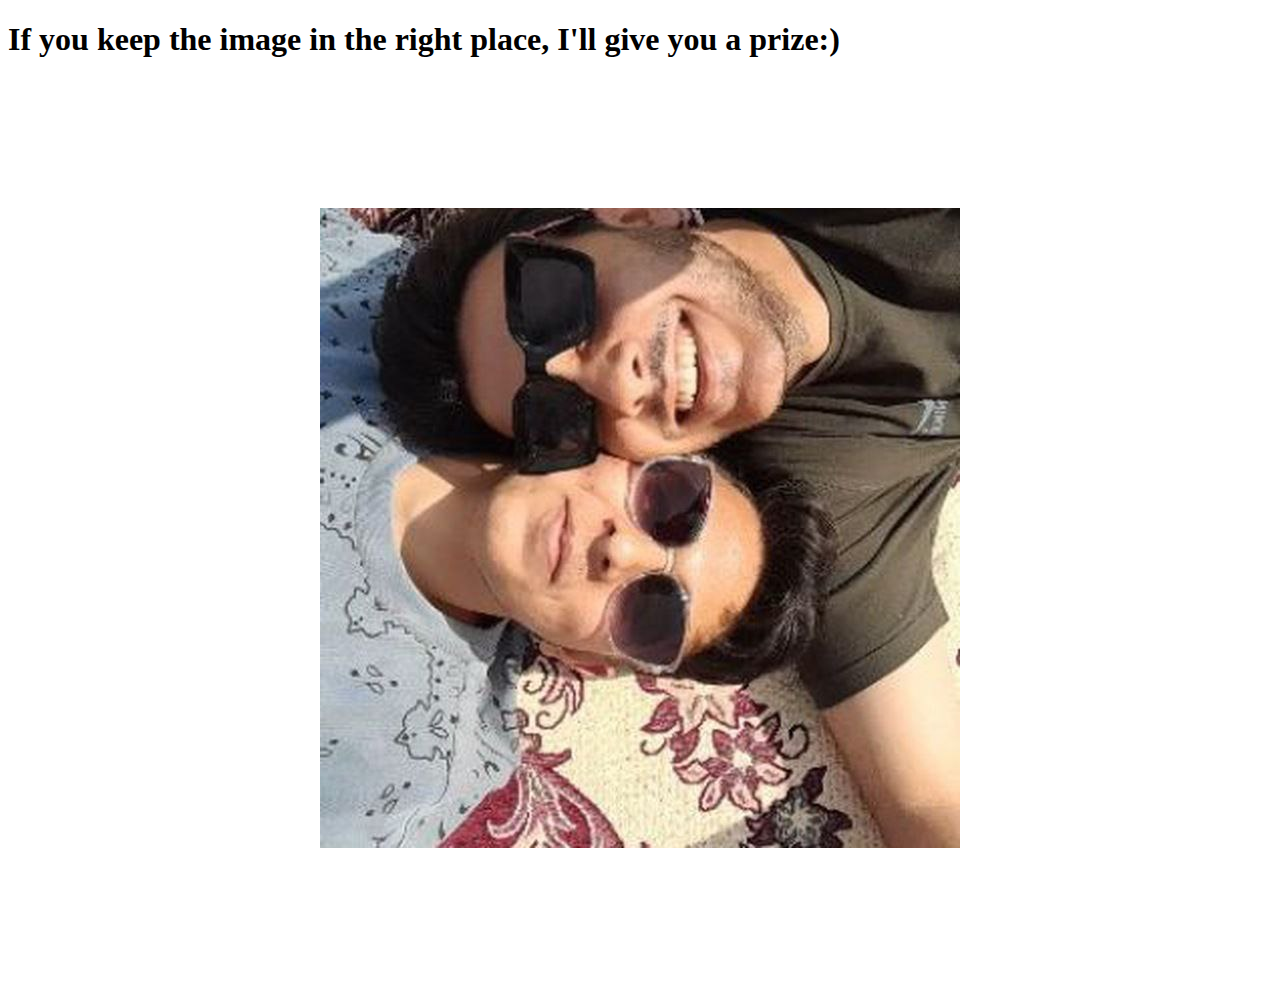
<file: pauseOnMouseOver/index.html>
<!DOCTYPE html>
<html lang="en">

<head>
    <meta charset="UTF-8">
    <meta name="viewport" content="width=device-width, initial-scale=1.0">
    <title>pause on mouse over</title>


    <link rel="stylesheet" href="./intertainment.css">
</head>

<body>


    <h1>
        If you keep the image in the right place, I'll give you a prize:)
    </h1>


    <section class="funny">
        <div class="pictiure">
            <img src="./imgs/pesar-khale.jpg" alt="***">
            <div class="game">
                <img src="./imgs/pesar-khale.jpg" alt="***">
            </div>
        </div>
    </section>

    
</body>

</html>
</file>
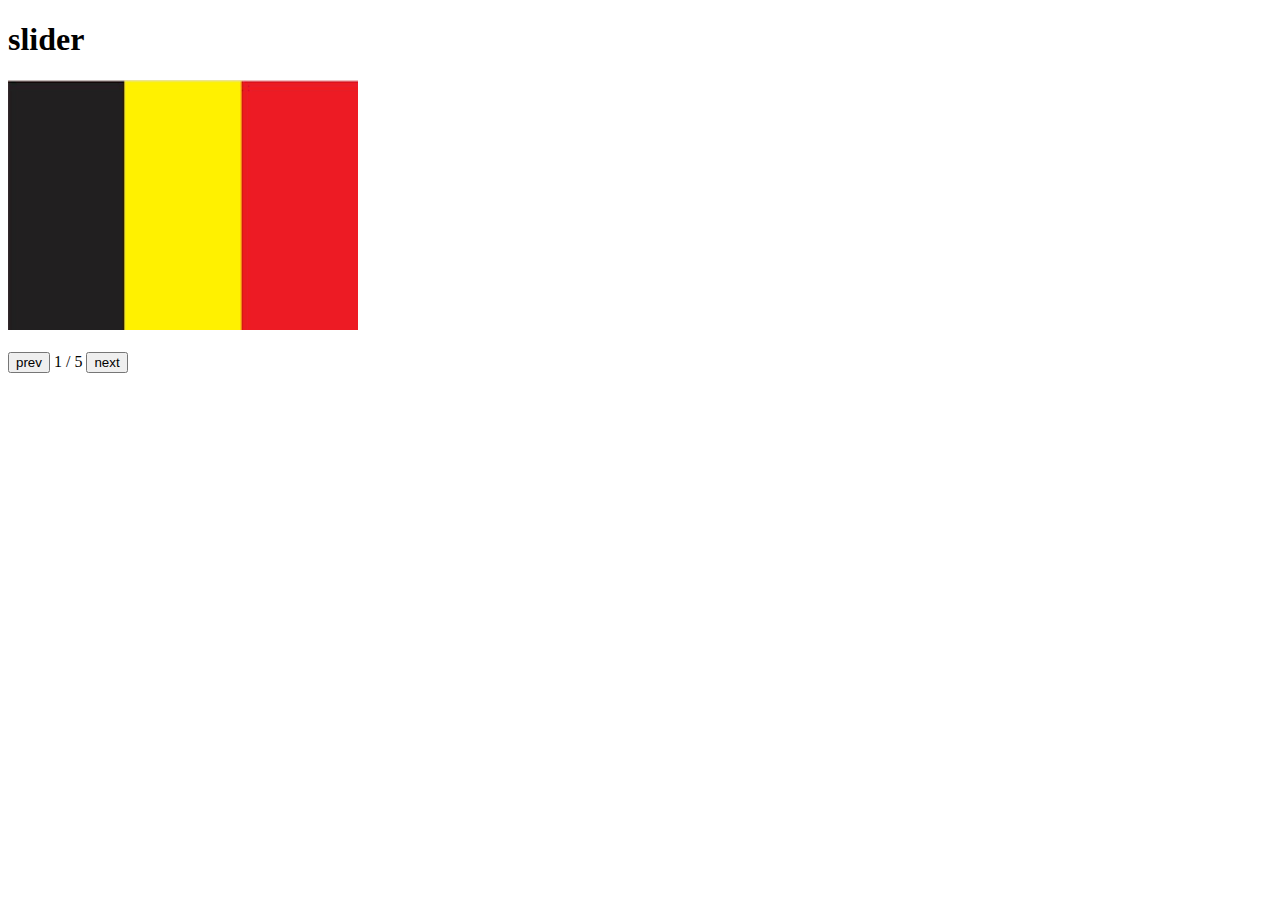
<file: slider/index.html>
<!DOCTYPE html>
<html lang="en">

<head>
    <meta charset="UTF-8">
    <meta name="viewport" content="width=device-width, initial-scale=1.0">
    <title>slider</title>


    <script src="./index.js" defer></script>
</head>

<body>
    <h1>slider</h1>
    <img class="season-pictiure" src="./imgs/1.png" alt="***" width="350px" height="250px">
    <br>
    <br>
    <button onclick="negativeDisplay()">prev</button>
    <span class="next" id="prev">1</span>
    /
    <span>5</span>
    <button onclick="positiveDisplay()">next</button>
</body>

</html>
</file>
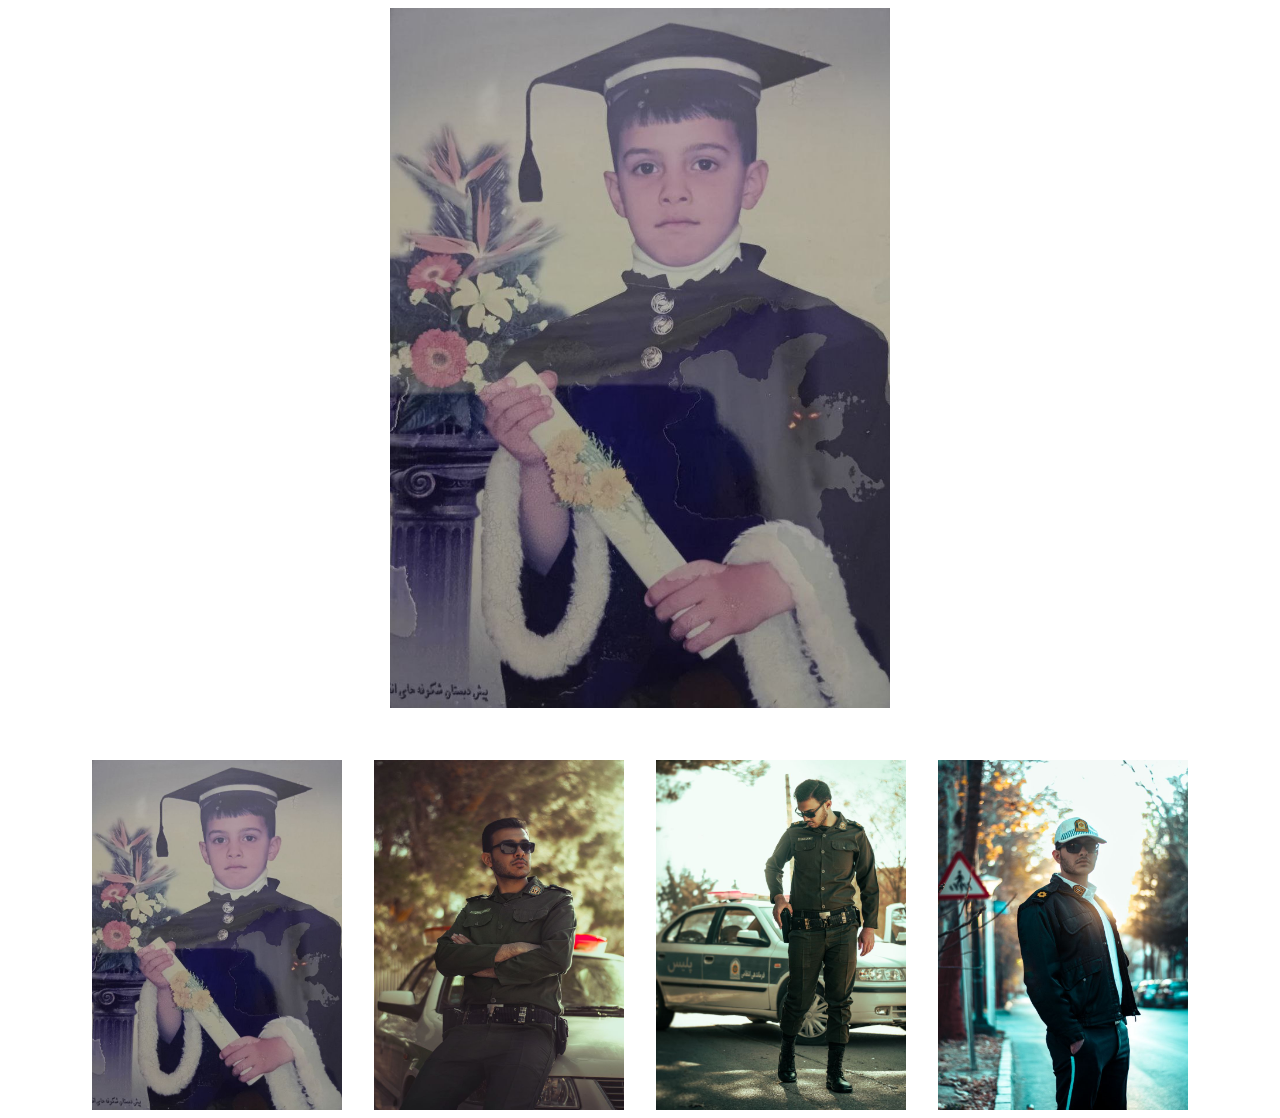
<file: thumbsGallery/index.html>
<!DOCTYPE html>
<html lang="en">

<head>
    <meta charset="UTF-8">
    <meta name="viewport" content="width=device-width, initial-scale=1.0">
    <title>thuumbs gallery</title>


    <script src="./index.js" defer></script>


    <link rel="stylesheet" href="./index.css">
</head>

<body>


    <div class="pictiure">
        <img src="./imgs/1.jpg" alt="***" width="500px" height="700px">
    </div>


    <section class="gallery">
        <img onclick="season1()" src="./imgs/1.jpg" alt="***" width="250px" height="350px">
        <img onclick="season2()" src="./imgs/2.jpg" alt="***" width="250px" height="350px">
        <img onclick="season3()" src="./imgs/3.jpg" alt="***" width="250px" height="350px">
        <img onclick="season4()" src="./imgs/4.jpg" alt="***" width="250px" height="350px">
    </section>
</body>

</html>
</file>
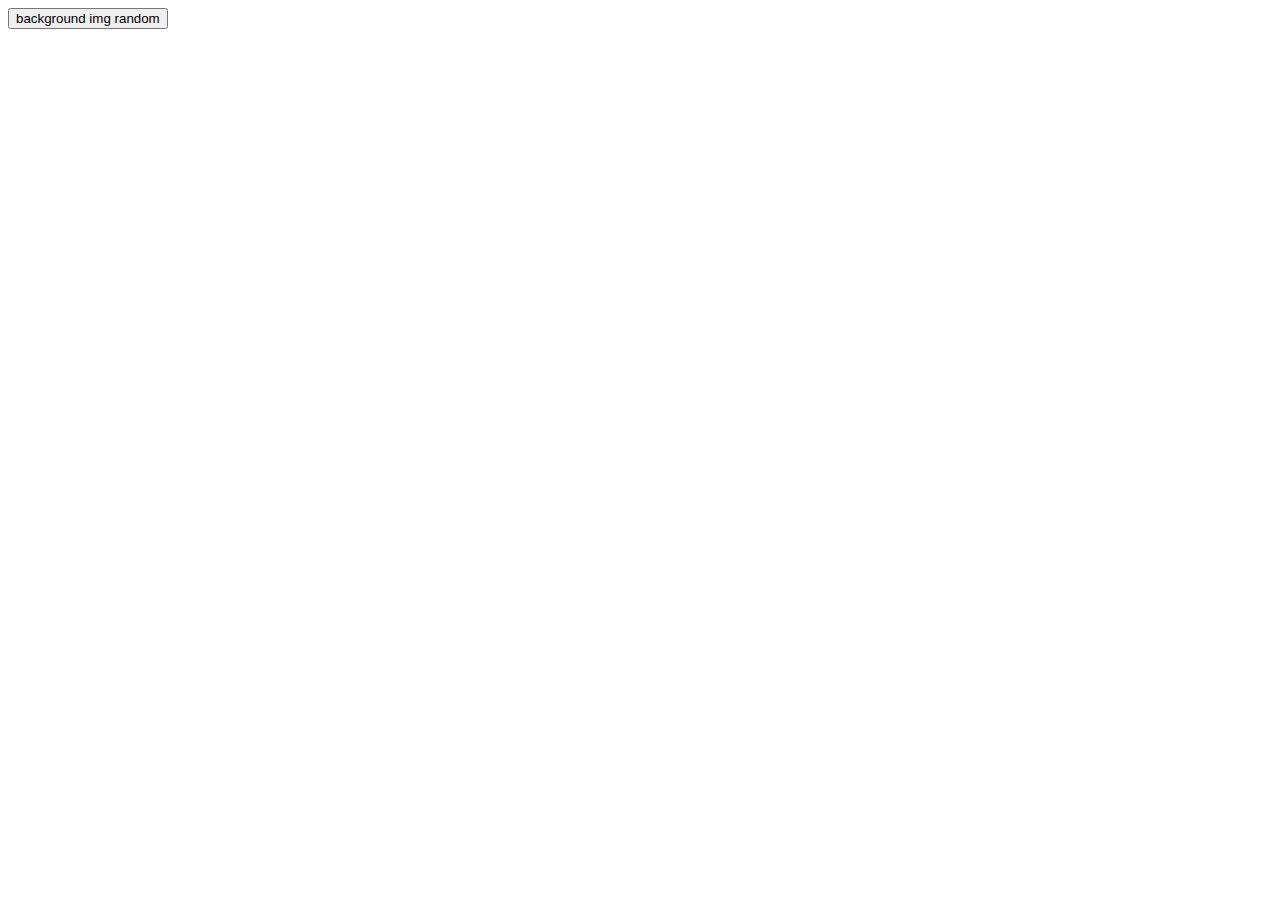
<file: bg-random/bg-random.html>
<!DOCTYPE html>
<html lang="en">

<head>
    <meta charset="UTF-8">
    <meta name="viewport" content="width=device-width, initial-scale=1.0">
    <title>background img random</title>


    <script src="./bg-random.js"></script>


    <style>
        body {
            background-size: cover;
            background-repeat: no-repeat;
        }
    </style>
</head>

<body>
    <button onclick="backgroundImgRandom()">background img random</button>
</body>

</html>
</file>
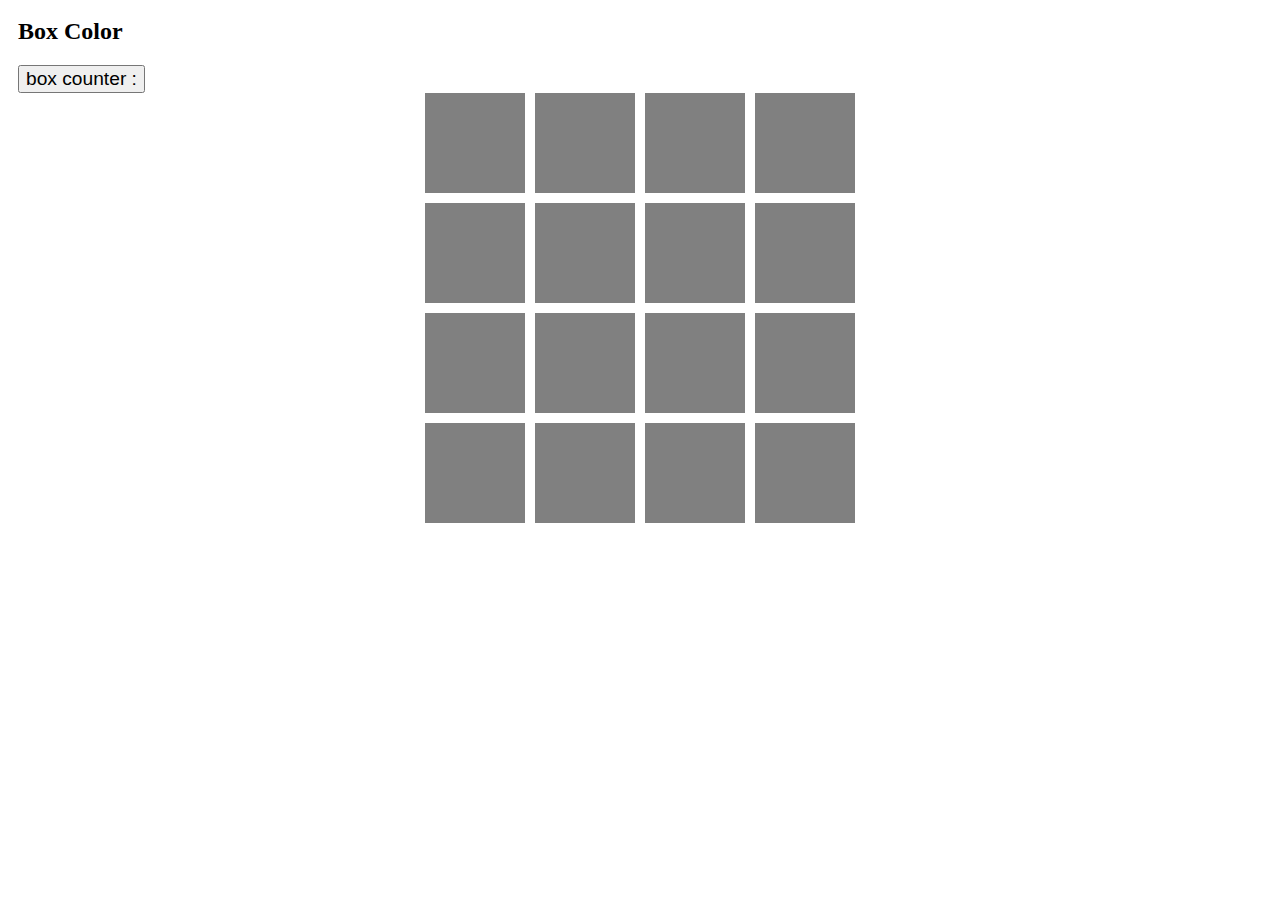
<file: color-box/box-color.html>
<!DOCTYPE html>
<html lang="en">

<head>
    <meta charset="UTF-8">
    <meta name="viewport" content="width=device-width, initial-scale=1.0">
    <title>color box</title>


    <link rel="stylesheet" href="./box-color.css">
    <script src="./box-color.js" defer></script>
</head>

<body>


    <h2>Box Color</h2>
    <button id="counter"> box counter : </button>
    <section>
        <div><span class="inside"></span> </div>
        <div><span class="inside"></span> </div>
        <div><span class="inside"></span> </div>
        <div><span class="inside"></span> </div>
        <div><span class="inside"></span> </div>
        <div><span class="inside"></span> </div>
        <div><span class="inside"></span> </div>
        <div><span class="inside"></span> </div>
        <div><span class="inside"></span> </div>
        <div><span class="inside"></span> </div>
        <div><span class="inside"></span> </div>
        <div><span class="inside"></span> </div>
        <div><span class="inside"></span> </div>
        <div><span class="inside"></span> </div>
        <div><span class="inside"></span> </div>
        <div><span clss="inside"> </span> </div>
    </section>


</body>

</html>
</file>
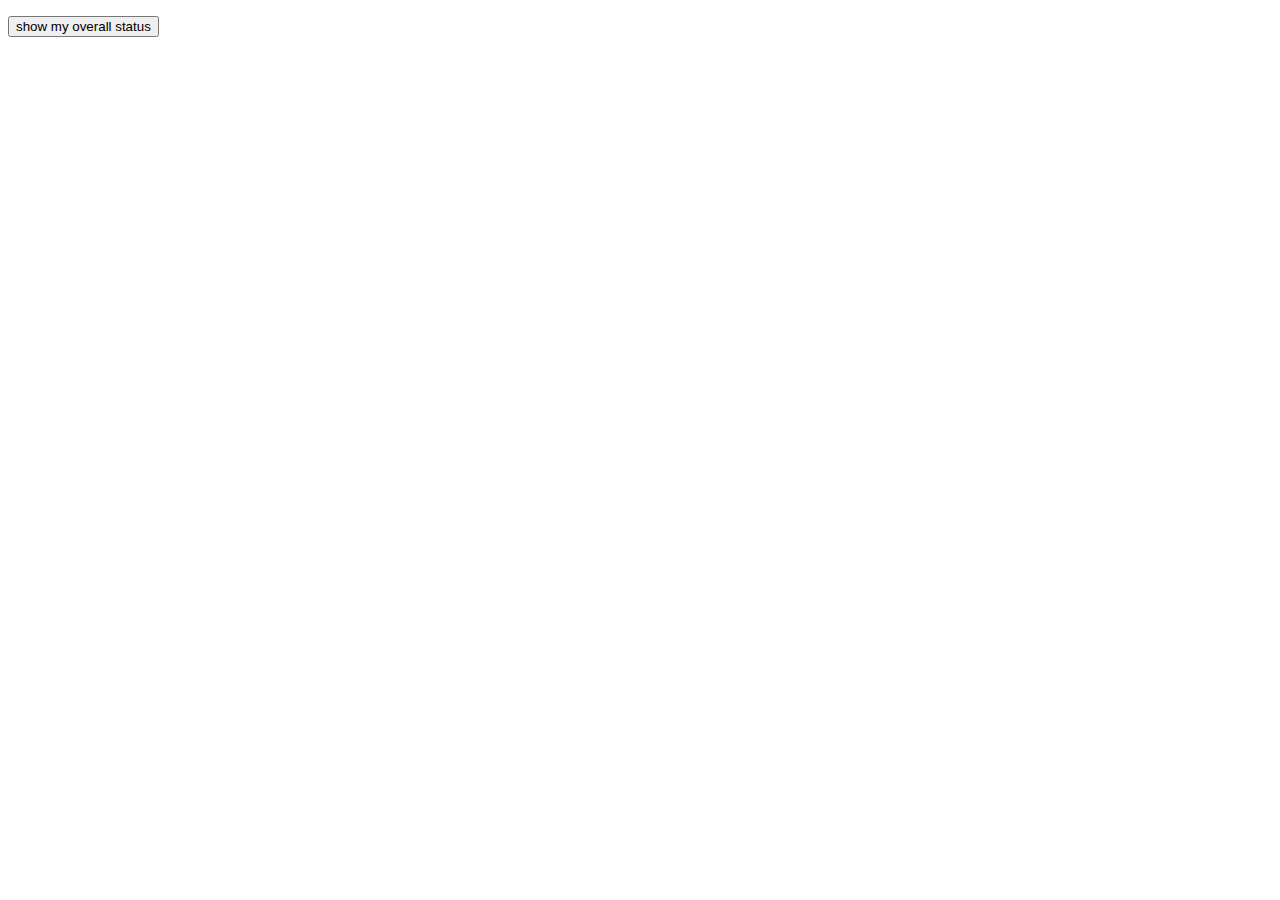
<file: server-status/server.html>
<!DOCTYPE html>
<html lang="en">

<head>
    <meta charset="UTF-8">
    <meta name="viewport" content="width=device-width, initial-scale=1.0">
    <title>Server Status</title>


    <script src="./server.js" defer></script>
</head>

<body>
    <p id="first-state"></p>
    <p id="secound-state"></p>
    <button onclick="serverStatus()">show my overall status</button>
</body>

</html>
</file>
<file: pauseOnMouseOver/intertainment.css>
/* start intertinment */


section.funny {
    width: 80%;
    height: 100vh;
    margin: auto;
    display: flex;
    justify-content: center;
    align-items: center;
    position: relative;
}


div.pictiure {
    position: absolute;
}


div.game {
    border-radius: 50%;
    overflow: hidden;
    animation-name: game;
    animation-duration: 1s;
    animation-iteration-count: infinite;
    animation-direction: normal;
    animation-fill-mode: forwards;
    animation-timing-function: linear;
    position: absolute;
    bottom: 0px;
    left: 0px;
}


div.game:hover {
    animation-play-state: paused;
}


@keyframes game {
    0% {
        transform: rotate(0);
    }

    100% {
        transform: rotate(360deg);
    }
}


/* end intertinment */
</file>
<file: thumbsGallery/index.css>
div.pictiure {
      text-align: center;
  }


  .gallery {
      display: flex;
      justify-content: center;
      align-items: center;
      gap: 32px;
      margin-top: 48px;
  }
</file>
<file: color-box/box-color.css>
* {
    box-sizing: border-box;
}


section {
    display: flex;
    gap: 10px;
    justify-content: center;
    align-items: center;
    flex-wrap: wrap;
    max-width: 450px;
    margin: 0 auto;
}


div {

    width: 100px;
    height: 100px;
    background-color: gray;
    text-align: center;
    display: flex;
    justify-content: center;
    align-items: center;
    font-size: 1.5rem;
}


button{
    display: block;
    margin-left: 10px;
    width: fit-content;
    font-size: larger;
}


h2 ,h1{
    display: inline-block;
    margin:10px 10px 20px 10px  ;
}
</file>
